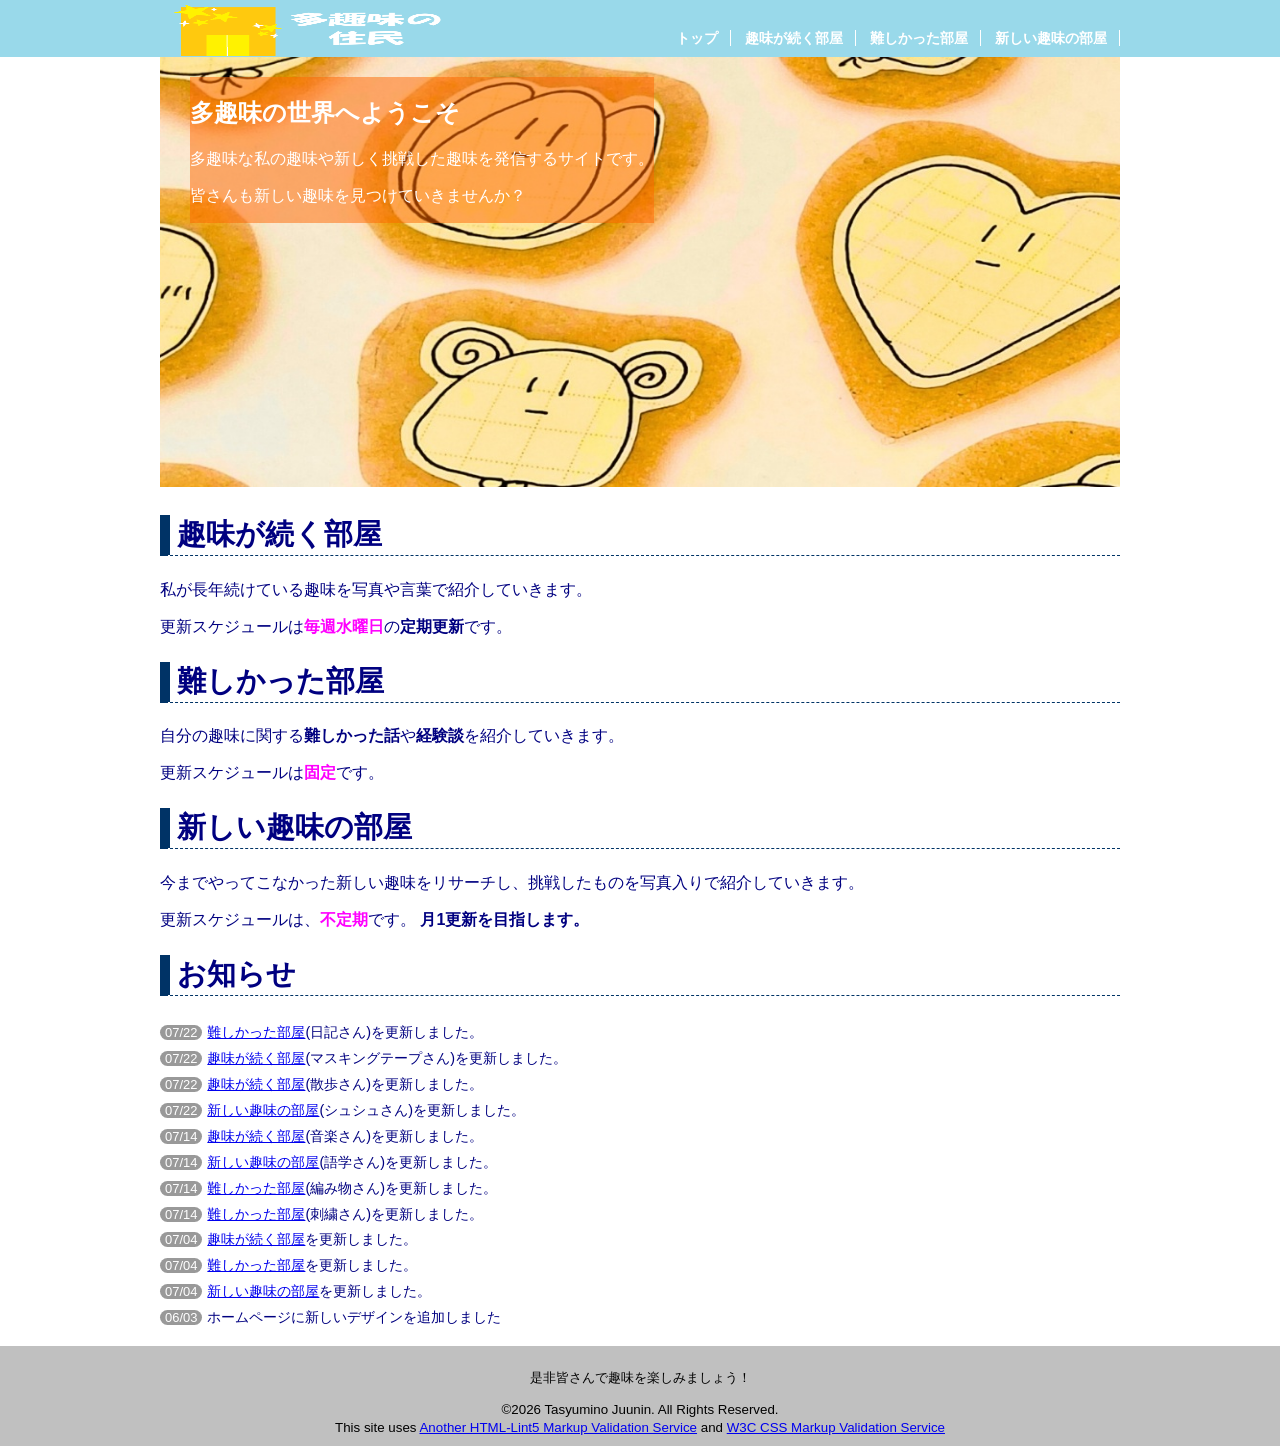
<file: index.html>
<!DOCTYPE html>
<html lang="ja">

<head>
    <meta charset="UTF-8">
    <title>多趣味の住民：トップページ</title>
    <link rel="stylesheet" href="css/mystyle.css">
    <meta name="description" content="多趣味な私の趣味や新しく挑戦した趣味を発信するサイトです。新しく趣味を始めた方や趣味を持っている方ぜひ覗いてみてください">
    <meta name="viewpoint" content="width=device-width">
</head>

<body>
    <header>
        <div class="header-in">
            <!--ロゴ画像-->
            <img src="image/logo.png" width="300" height="56" alt="多趣味の住民">
            <nav>
                <ul>
                    <li><a href="index.html">トップ</a></li>
                    <li><a href="syumigatuduku.html">趣味が続く部屋</a></li>
                    <li><a href="muzukasikatta.html">難しかった部屋</a></li>
                    <li><a href="atarasii.html">新しい趣味の部屋</a></li>
                </ul>
            </nav>
        </div>
    </header>
    <article>
        <!--validatorエラー対策-->
        <h1 class="dummy"></h1>
        <img src="image/image.jpg" width="960" height="430" alt="趣味のイメージ画像">
        <div class="catch">
            <h1>多趣味の世界へようこそ</h1>
            <p>多趣味な私の趣味や新しく挑戦した趣味を発信するサイトです。</p>
            <p>皆さんも新しい趣味を見つけていきませんか？</p>
        </div>
        <div class="navy">
            <section>
                <h2>趣味が続く部屋</h2>
                <p>
                    私が長年続けている趣味を写真や言葉で紹介していきます。
                </p>
                <p>
                    更新スケジュールは<span class="fuchsia"><strong>毎週水曜日</strong></span>の<strong>定期更新</strong>です。
                </p>
            </section>
            <section>
                <h2>難しかった部屋</h2>
                <p>
                    自分の趣味に関する<strong>難しかった話</strong>や<strong>経験談</strong>を紹介していきます。
                </p>
                <p>
                    更新スケジュールは<span class="fuchsia"><strong>固定</strong></span>です。
                </p>
            </section>
            <section>
                <h2>新しい趣味の部屋</h2>
                <p>
                    今までやってこなかった新しい趣味をリサーチし、挑戦したものを写真入りで紹介していきます。
                </p>
                <p>
                    更新スケジュールは、<span class="fuchsia"><strong>不定期</strong></span>です。
                    <strong>月1更新を目指します。</strong>
                </p>
            </section>
            <section>
                <h2>お知らせ</h2>
                <ul>
                    <li><time datetime="2026-07-22">07/22</time><a href="muzukasikatta.html">難しかった部屋</a>(日記さん)を更新しました。</li>
                    <li><time datetime="2026-07-22">07/22</time><a href="syumigatuduku.html">趣味が続く部屋</a>(マスキングテープさん)を更新しました。</li>
                    <li><time datetime="2026-07-22">07/22</time><a href="syumigatuduku.html">趣味が続く部屋</a>(散歩さん)を更新しました。</li>
                    <li><time datetime="2026-07-22">07/22</time><a href="atarasii.html">新しい趣味の部屋</a>(シュシュさん)を更新しました。</li>
                    <li><time datetime="2026-07-14">07/14</time><a href="syumigatuduku.html">趣味が続く部屋</a>(音楽さん)を更新しました。</li>
                    <li><time datetime="2026-07-14">07/14</time><a href="atarasii.html">新しい趣味の部屋</a>(語学さん)を更新しました。</li>
                    <li><time datetime="2026-07-14">07/14</time><a href="muzukasikatta.html">難しかった部屋</a>(編み物さん)を更新しました。</li>
                    <li><time datetime="2026-07-14">07/14</time><a href="muzukasikatta.html">難しかった部屋</a>(刺繍さん)を更新しました。</li>
                    <li><time datetime="2026-07-04">07/04</time><a href="syumigatuduku.html">趣味が続く部屋</a>を更新しました。</li>
                    <li><time datetime="2026-07-04">07/04</time><a href="muzukasikatta.html">難しかった部屋</a>を更新しました。</li>
                    <li><time datetime="2026-07-04">07/04</time><a href="atarasii.html">新しい趣味の部屋</a>を更新しました。</li>
                    <li><time datetime="2026-06-03">06/03</time>ホームページに新しいデザインを追加しました</li>
                </ul>
            </section>
        </div>
    </article>
    <footer>
        <p>是非皆さんで趣味を楽しみましょう！</p>
        <small>&copy;2026 Tasyumino Juunin. All Rights Reserved.</small>
        <br><small>This site uses <a href="http://www.htmllint.net/html-lint/htmllint.html#" target="_blank">Another HTML-Lint5 Markup Validation Service</a>
        and <a href="http://jigsaw.w3.org/css-validator/#validatebyupload" target="_blank"> W3C CSS Markup Validation Service</a></small>
    </footer>
</body>

</html>
</file>
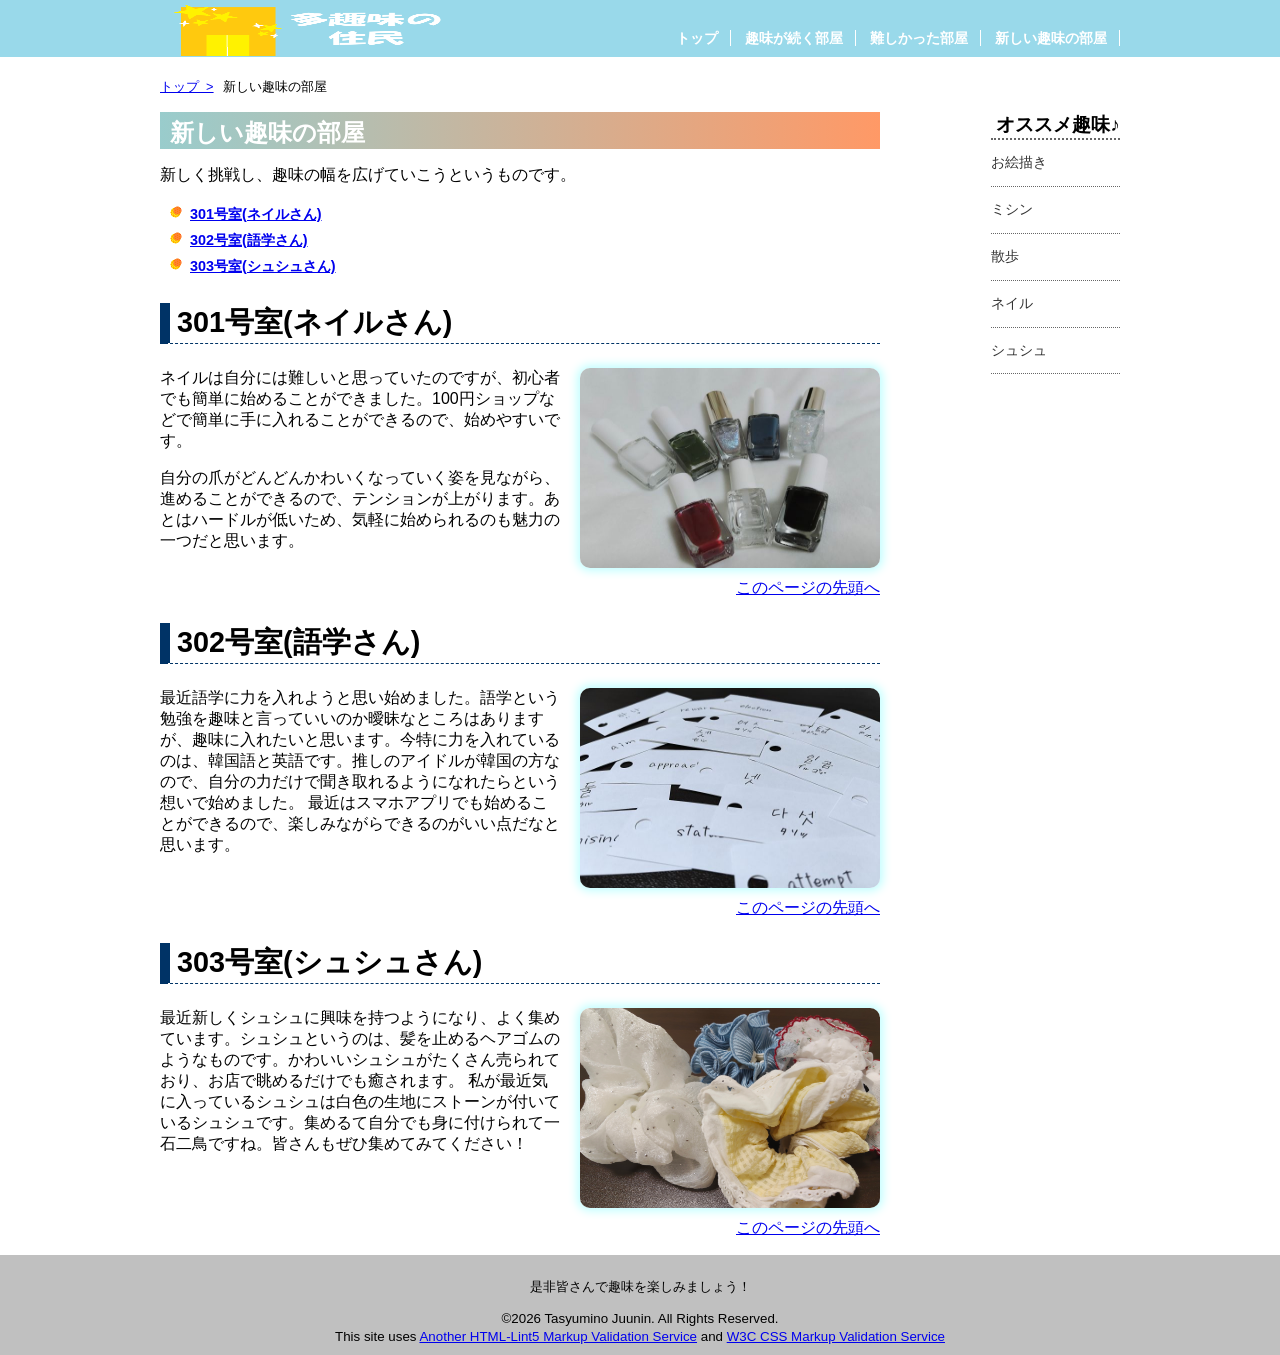
<file: atarasii.html>
<!DOCTYPE html>
<html lang="ja">

<head>
    <meta charset="UTF-8">
    <title>多趣味の住民：新しい趣味の部屋</title>
    <link rel="stylesheet" href="css/mystyle.css">
    <meta name="description" content="こちらは多趣味の住民の新しい趣味の部屋です。この部屋では、私が趣味を広げたいと思い今までやってこなかった新しい趣味に挑戦したものを紹介しています。">
    <meta name="viewpoint" content="width=device-width">
</head>

<body>
    <header>
        <div class="header-in">
            <a href="index.html" id="pagetop">
            <img src="image/logo.png" width="300" height="56" alt="多趣味の住民">
            </a>
            <nav>
                <ul>
                    <li><a href="index.html">トップ</a></li>
                    <li><a href="syumigatuduku.html">趣味が続く部屋</a></li>
                    <li><a href="muzukasikatta.html">難しかった部屋</a></li>
                    <li><a href="atarasii.html">新しい趣味の部屋</a></li>
                </ul>
            </nav>
        </div>
    </header>
    <article class="page">
         <!-- validatorエラー対策 --><h1></h1>
        <ol>
            <li><a href="index.html">トップ&nbsp;&nbsp;&gt;</a></li>
            <li>新しい趣味の部屋</li>
        </ol>
        <div class="syumi-kiji">
        <h1  class="sub-h1">新しい趣味の部屋</h1>
        <p>新しく挑戦し、趣味の幅を広げていこうというものです。</p>
        <ul  class="point-list">
            <li><a href="#atarasii1">301号室(ネイルさん)</a></li>
            <li><a href="#atarasii2">302号室(語学さん)</a></li>
            <li><a href="#atarasii3">303号室(シュシュさん)</a></li>
        </ul>
        <section>
            <h2 id="atarasii1">301号室(ネイルさん)</h2>
            <img class="point-img" src="image/neil.jpg" width="300" height="200" alt="ネイルの写真">
            <p>ネイルは自分には難しいと思っていたのですが、初心者でも簡単に始めることができました。100円ショップなどで簡単に手に入れることができるので、始めやすいです。</p>
            <p>自分の爪がどんどんかわいくなっていく姿を見ながら、進めることができるので、テンションが上がります。あとはハードルが低いため、気軽に始められるのも魅力の一つだと思います。</p>
            <p  class="sentou"><a href="#pagetop">このページの先頭へ</a></p>
        </section>
        <section>
            <h2 id="atarasii2">302号室(語学さん)</h2>
            <img class="point-img" src="image/gogaku.jpg" width="300" height="200" alt="単語帳の写真">
            <p>
                最近語学に力を入れようと思い始めました。語学という勉強を趣味と言っていいのか曖昧なところはありますが、趣味に入れたいと思います。今特に力を入れているのは、韓国語と英語です。推しのアイドルが韓国の方なので、自分の力だけで聞き取れるようになれたらという想いで始めました。
                最近はスマホアプリでも始めることができるので、楽しみながらできるのがいい点だなと思います。
            </p>
            <p  class="sentou"><a href="#pagetop">このページの先頭へ</a></p>
        </section>
        <section>
            <h2 id="atarasii3">303号室(シュシュさん)</h2>
            <img class="point-img" src="image/syusyu.jpg" width="300" height="200" alt="シュシュの写真">
            <p>
                最近新しくシュシュに興味を持つようになり、よく集めています。シュシュというのは、髪を止めるヘアゴムのようなものです。かわいいシュシュがたくさん売られており、お店で眺めるだけでも癒されます。
                私が最近気に入っているシュシュは白色の生地にストーンが付いているシュシュです。集めるて自分でも身に付けられて一石二鳥ですね。皆さんもぜひ集めてみてください！
            </p>
            <p  class="sentou"><a href="#pagetop">このページの先頭へ</a></p>
        </section>
        </div>
        <aside>
            <h1>オススメ趣味♪</h1>
            <ul>
                <li><a href="syumigatuduku.html">お絵描き</a></li>
                <li><a href="syumigatuduku.html">ミシン</a></li>
                <li><a href="syumigatuduku.html">散歩</a></li>
                <li><a href="atarasii.html">ネイル</a></li>
                <li><a href="atarasii.html">シュシュ</a></li>
            </ul>
        </aside>
    </article>
    <footer>
        <p>是非皆さんで趣味を楽しみましょう！</p>
        <small>&copy;2026 Tasyumino Juunin. All Rights Reserved.</small>
        <br><small>This site uses <a href="http://www.htmllint.net/html-lint/htmllint.html#" target="_blank">Another HTML-Lint5 Markup Validation Service</a>
        and <a href="http://jigsaw.w3.org/css-validator/#validatebyupload" target="_blank"> W3C CSS Markup Validation Service</a></small>
    </footer>
</body>

</html>
</file>
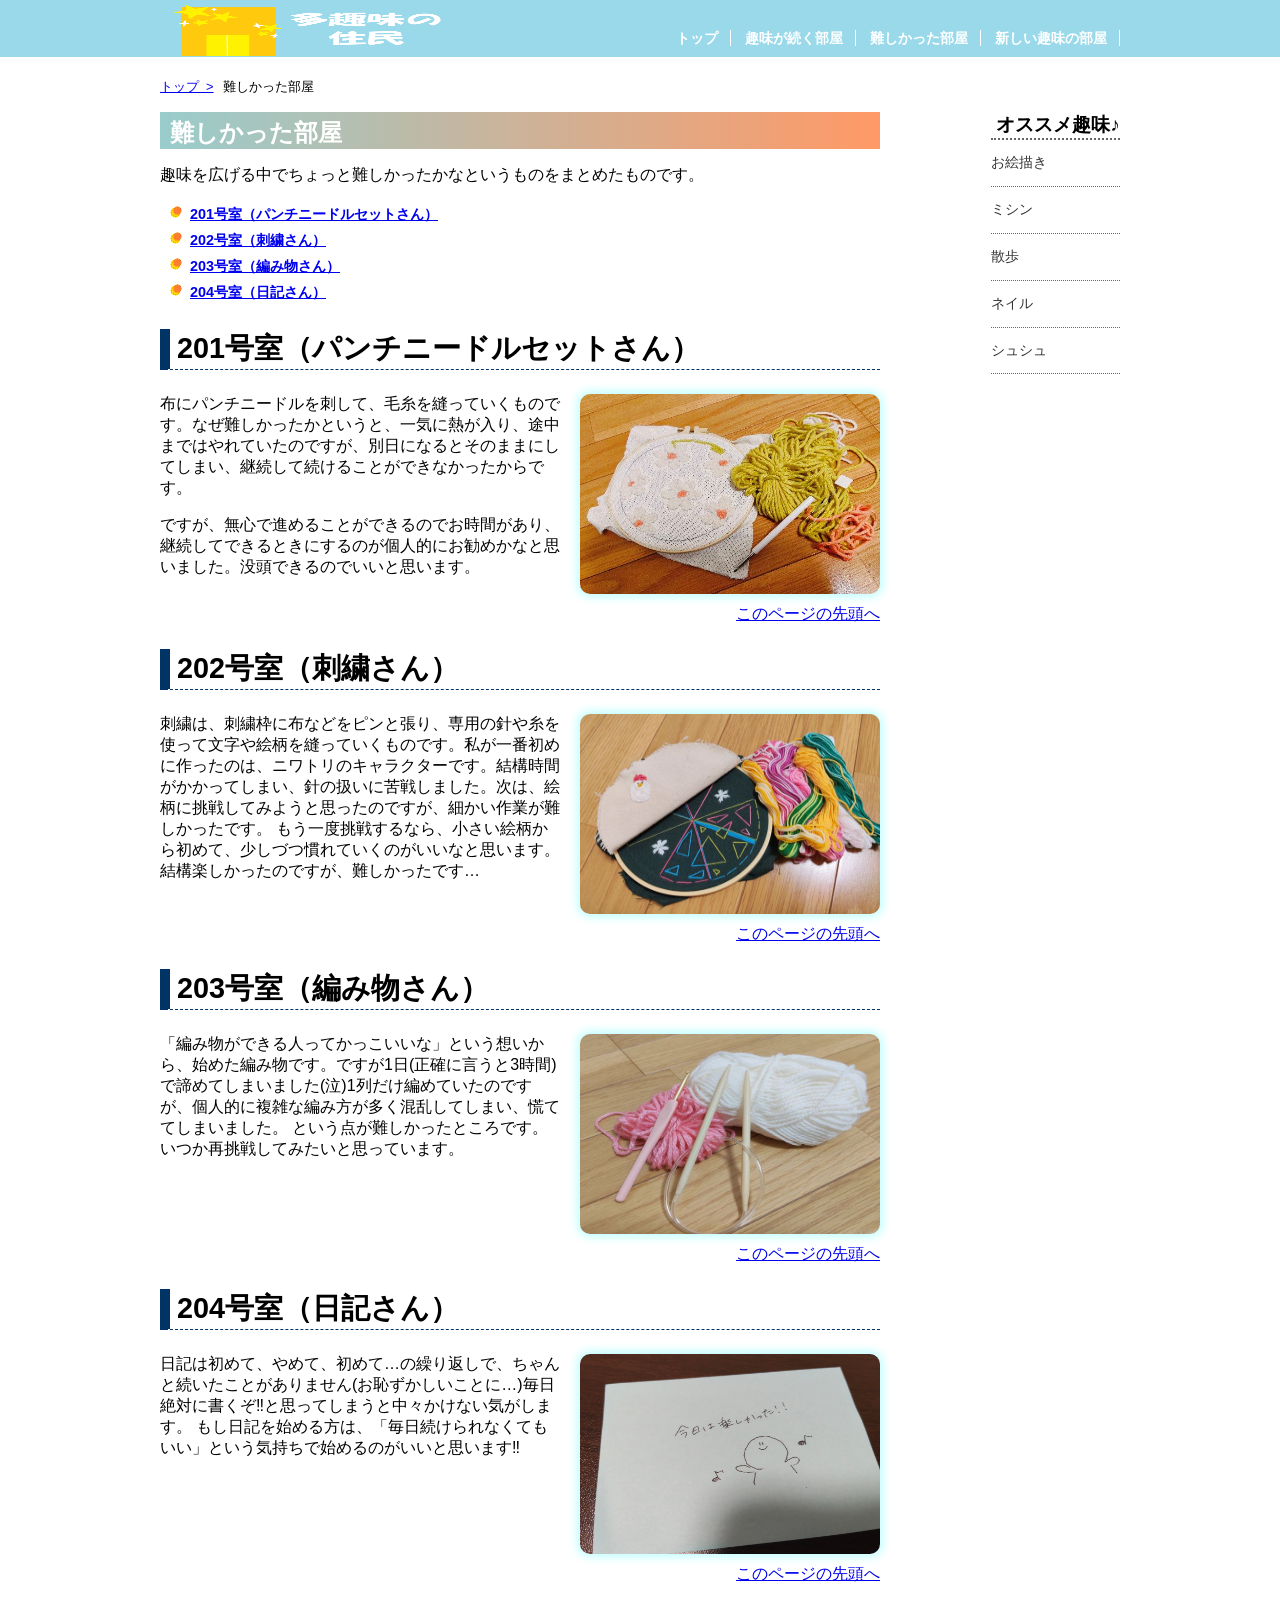
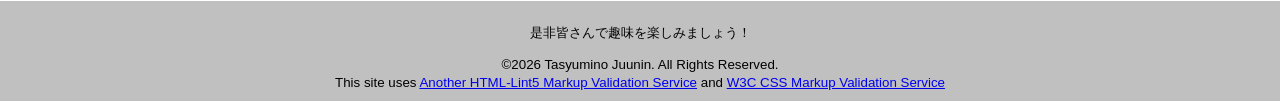
<file: muzukasikatta.html>
<!DOCTYPE html>
<html lang="ja">

<head>
    <meta charset="UTF-8">
    <title>多趣味の住民：難しかった部屋</title>
    <link rel="stylesheet" href="css/mystyle.css">
    <meta name="description" content="こちらは多趣味の住民の難しかった部屋です！この部屋では、私が趣味を増やしていく中で自分には難しかったなというのをまとめています。">
    <meta name="viewpoint" content="width=device-width">
</head>

<body>
    <header>
        <div class="header-in">
            <a href="index.html" id="pagetop">
            <img src="image/logo.png" width="300" height="56" alt="多趣味の住民">
            </a>
            <nav>
                <ul>
                    <li><a href="index.html">トップ</a></li>
                    <li><a href="syumigatuduku.html">趣味が続く部屋</a></li>
                    <li><a href="muzukasikatta.html">難しかった部屋</a></li>
                    <li><a href="atarasii.html">新しい趣味の部屋</a></li>
                </ul>
            </nav>
        </div>
    </header>
    <article class="page">
         <!-- validatorエラー対策 --><h1></h1>
        <ol>
            <li><a href="index.html">トップ&nbsp;&nbsp;&gt;</a></li>
            <li>難しかった部屋</li>
        </ol>
        <div class="syumi-kiji">
        <h1  class="sub-h1">難しかった部屋</h1>
        <p>趣味を広げる中でちょっと難しかったかなというものをまとめたものです。</p>
        <ul  class="point-list">
            <li><a href="#misu1">201号室（パンチニードルセットさん）</a></li>
            <li><a href="#misu2">202号室（刺繍さん）</a></li>
            <li><a href="#misu3">203号室（編み物さん）</a></li>
            <li><a href="#misu4">204号室（日記さん）</a></li>
        </ul>
        <section>
            <h2 id="misu1">201号室（パンチニードルセットさん）</h2>
            <img class="point-img" src="image/pantinidoru.jpg" width="300" height="200" alt="パンチニードルセットの写真">
            <p>布にパンチニードルを刺して、毛糸を縫っていくものです。なぜ難しかったかというと、一気に熱が入り、途中まではやれていたのですが、別日になるとそのままにしてしまい、継続して続けることができなかったからです。</p>
            <p>ですが、無心で進めることができるのでお時間があり、継続してできるときにするのが個人的にお勧めかなと思いました。没頭できるのでいいと思います。</p>
            <p  class="sentou"><a href="#pagetop">このページの先頭へ</a></p>
        </section>
        <section>
            <h2 id="misu2">202号室（刺繍さん）</h2>
            <img class="point-img" src="image/sisyuu.jpg" width="300" height="200" alt="刺繡の写真">
            <p>
                刺繍は、刺繍枠に布などをピンと張り、専用の針や糸を使って文字や絵柄を縫っていくものです。私が一番初めに作ったのは、ニワトリのキャラクターです。結構時間がかかってしまい、針の扱いに苦戦しました。次は、絵柄に挑戦してみようと思ったのですが、細かい作業が難しかったです。
                もう一度挑戦するなら、小さい絵柄から初めて、少しづつ慣れていくのがいいなと思います。結構楽しかったのですが、難しかったです…
            </p>
            <p  class="sentou"><a href="#pagetop">このページの先頭へ</a></p>
        </section>
        <section>
            <h2 id="misu3">203号室（編み物さん）</h2>
            <img class="point-img" src="image/amimono.jpg" width="300" height="200" alt="編み物の写真">
            <p>
                「編み物ができる人ってかっこいいな」という想いから、始めた編み物です。ですが1日(正確に言うと3時間)で諦めてしまいました(泣)1列だけ編めていたのですが、個人的に複雑な編み方が多く混乱してしまい、慌ててしまいました。
                という点が難しかったところです。いつか再挑戦してみたいと思っています。
            </p>
            <p  class="sentou"><a href="#pagetop">このページの先頭へ</a></p>
        </section>
        <section>
            <h2 id="misu4">204号室（日記さん）</h2>
            <img class="point-img" src="image/nikki.jpg" width="300" height="200" alt="日記例の写真">
            <p>
                日記は初めて、やめて、初めて…の繰り返しで、ちゃんと続いたことがありません(お恥ずかしいことに…)毎日絶対に書くぞ‼と思ってしまうと中々かけない気がします。
                もし日記を始める方は、「毎日続けられなくてもいい」という気持ちで始めるのがいいと思います‼
            </p>
            <p  class="sentou"><a href="#pagetop">このページの先頭へ</a></p>
        </section>
        </div>
        <aside>
            <h1>オススメ趣味♪</h1>
            <ul>
                <li><a href="syumigatuduku.html">お絵描き</a></li>
                <li><a href="syumigatuduku.html">ミシン</a></li>
                <li><a href="syumigatuduku.html">散歩</a></li>
                <li><a href="atarasii.html">ネイル</a></li>
                <li><a href="atarasii.html">シュシュ</a></li>
            </ul>
        </aside>
    </article>
    <footer>
        <p>是非皆さんで趣味を楽しみましょう！</p>
        <small>&copy;2026 Tasyumino Juunin. All Rights Reserved.</small>
        <br><small>This site uses <a href="http://www.htmllint.net/html-lint/htmllint.html#" target="_blank">Another HTML-Lint5 Markup Validation Service</a>
        and <a href="http://jigsaw.w3.org/css-validator/#validatebyupload" target="_blank"> W3C CSS Markup Validation Service</a></small>
    </footer>
</body>

</html>
</file>
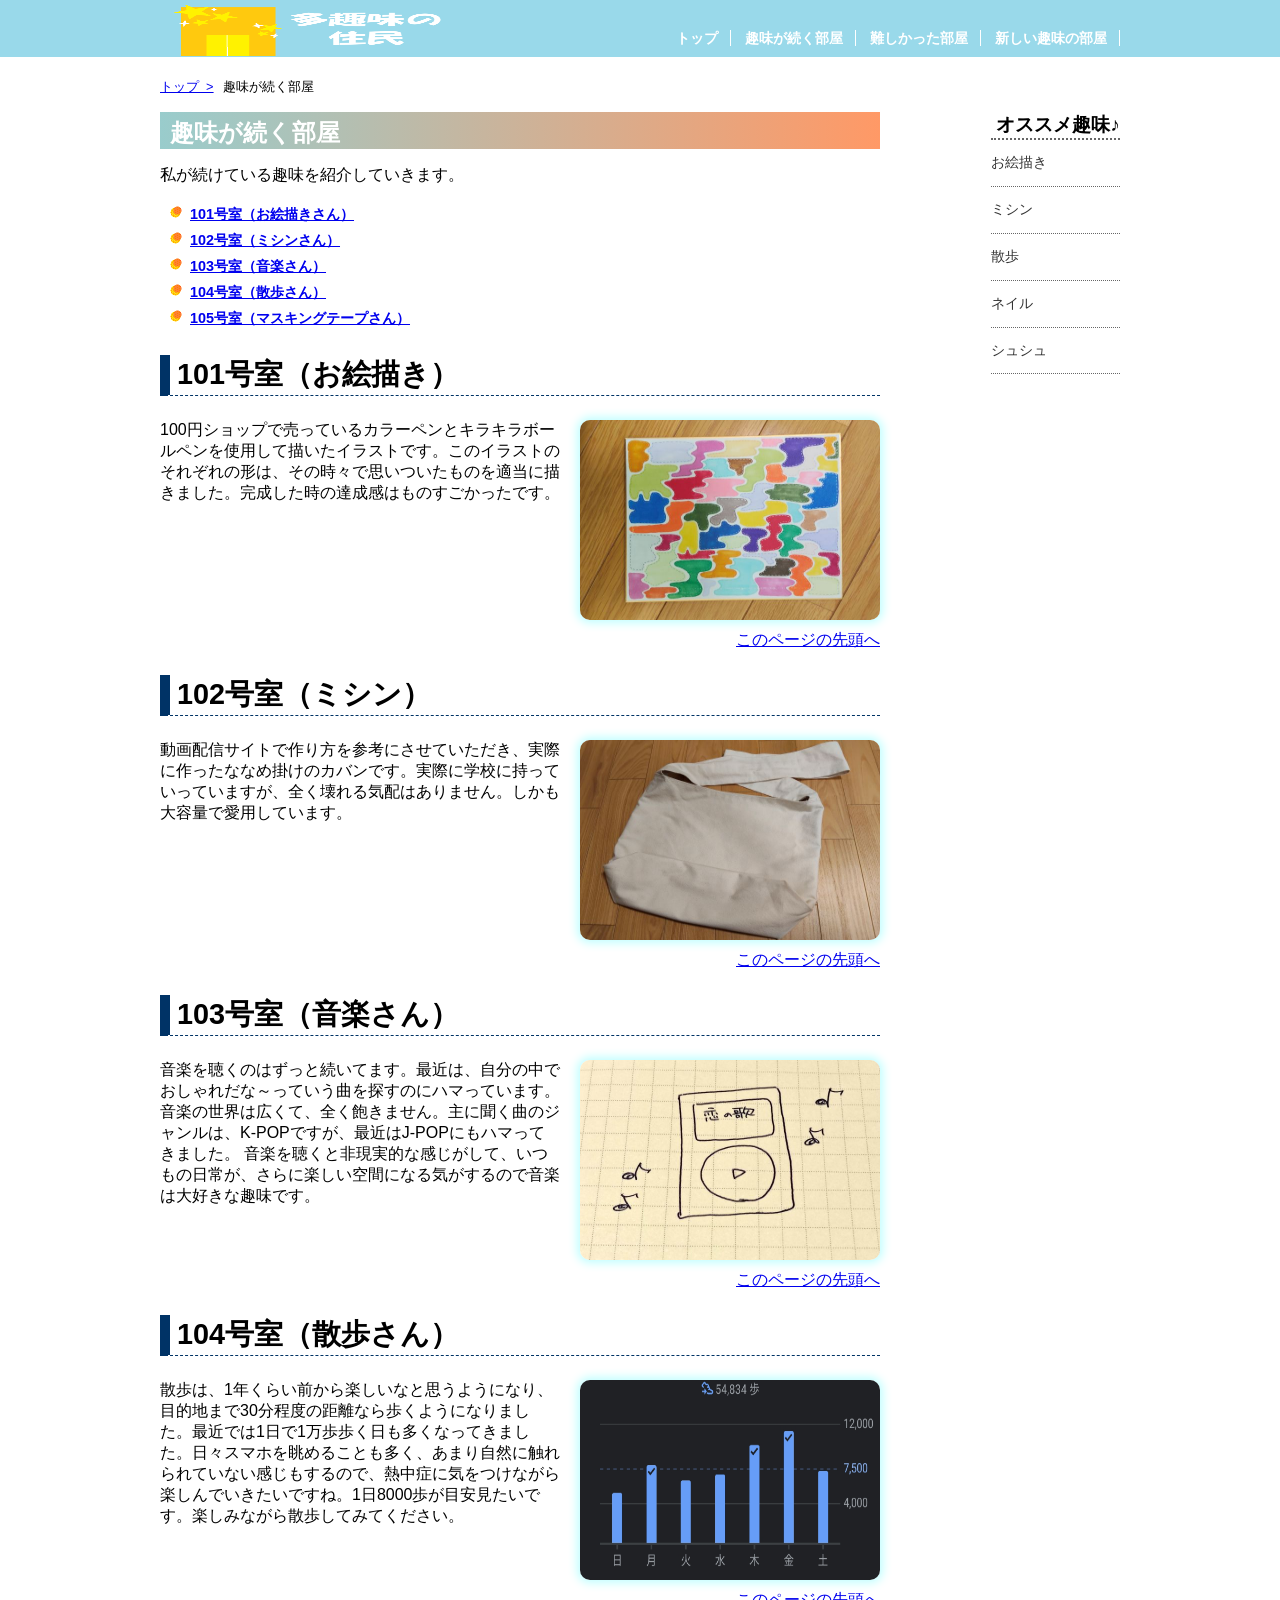
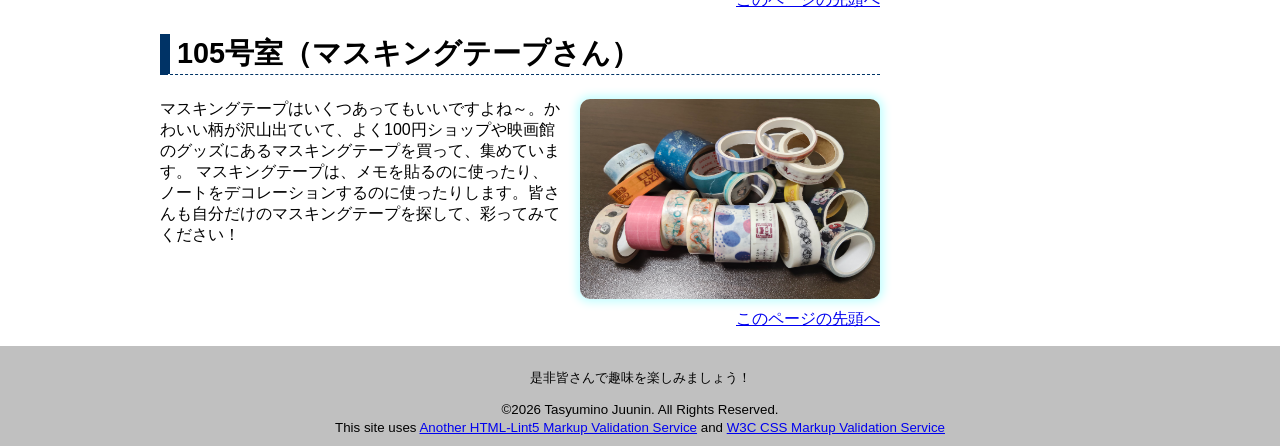
<file: syumigatuduku.html>
<!DOCTYPE html>
<html lang="ja">

<head>
    <meta charset="UTF-8">
    <title>多趣味の住民：趣味が続く部屋</title>
    <link rel="stylesheet" href="css/mystyle.css">
    <meta name="description" content="こちらは多趣味の住民の趣味が続く部屋です！この部屋では、私が長年続けている趣味の活動を紹介しています。">
    <meta name="viewpoint" content="width=device-width">
</head>

<body>
    <header>
        <div class="header-in">
            <a href="index.html" id="pagetop">
            <img src="image/logo.png" width="300" height="56" alt="多趣味の住民">
            </a>
            <nav>
                <ul>
                    <li><a href="index.html">トップ</a></li>
                    <li><a href="syumigatuduku.html">趣味が続く部屋</a></li>
                    <li><a href="muzukasikatta.html">難しかった部屋</a></li>
                    <li><a href="atarasii.html">新しい趣味の部屋</a></li>
                </ul>
            </nav>
        </div>
    </header>
    <article class="page">
         <!-- validatorエラー対策 --><h1></h1>
        <ol>
            <li><a href="index.html">トップ&nbsp;&nbsp;&gt;</a></li>
            <li>趣味が続く部屋</li>
        </ol>
        <div class="syumi-kiji">
        <h1  class="sub-h1">趣味が続く部屋</h1>
        <p>私が続けている趣味を紹介していきます。</p>
        <ul  class="point-list">
            <li><a href="#tuduku1">101号室（お絵描きさん）</a></li>
            <li><a href="#tuduku2">102号室（ミシンさん）</a></li>
            <li><a href="#tuduku3">103号室（音楽さん）</a></li>
            <li><a href="#tuduku4">104号室（散歩さん）</a></li>
            <li><a href="#tuduku5">105号室（マスキングテープさん）</a></li>
        </ul>
        <section>
            <h2 id="tuduku1">101号室（お絵描き）</h2>
            <img class="point-img" src="image/irasuto3.jpg" width="300" height="200" alt="イラストの写真">
            <p>100円ショップで売っているカラーペンとキラキラボールペンを使用して描いたイラストです。このイラストのそれぞれの形は、その時々で思いついたものを適当に描きました。完成した時の達成感はものすごかったです。
            </p>
            <p class="sentou"><a href="#pagetop">このページの先頭へ</a></p>
        </section>
        <section>
            <h2 id="tuduku2">102号室（ミシン）</h2>
            <img class="point-img" src="image/kaban.jpg" width="300" height="200" alt="手作りカバンの写真">
            <p>動画配信サイトで作り方を参考にさせていただき、実際に作ったななめ掛けのカバンです。実際に学校に持っていっていますが、全く壊れる気配はありません。しかも大容量で愛用しています。
            </p>
            <p class="sentou"><a href="#pagetop">このページの先頭へ</a></p>
        </section>
        <section>
            <h2 id="tuduku3">103号室（音楽さん）</h2>
            <img class="point-img" src="image/onngaku.jpg" width="300" height="200" alt="音楽のイメージ写真">
            <p>
                音楽を聴くのはずっと続いてます。最近は、自分の中でおしゃれだな～っていう曲を探すのにハマっています。音楽の世界は広くて、全く飽きません。主に聞く曲のジャンルは、K-POPですが、最近はJ-POPにもハマってきました。
                音楽を聴くと非現実的な感じがして、いつもの日常が、さらに楽しい空間になる気がするので音楽は大好きな趣味です。
            </p>
            <p class="sentou"><a href="#pagetop">このページの先頭へ</a></p>
        </section>
        <section>
            <h2 id="tuduku4">104号室（散歩さん）</h2>
            <img class="point-img" src="image/sanpo.jpg" width="300" height="200" alt="歩数記録の写真">
            <p>
                散歩は、1年くらい前から楽しいなと思うようになり、目的地まで30分程度の距離なら歩くようになりました。最近では1日で1万歩歩く日も多くなってきました。日々スマホを眺めることも多く、あまり自然に触れられていない感じもするので、熱中症に気をつけながら
                楽しんでいきたいですね。1日8000歩が目安見たいです。楽しみながら散歩してみてください。
            </p>
            <p class="sentou"><a href="#pagetop">このページの先頭へ</a></p>
        </section>
        <section>
            <h2 id="tuduku5">105号室（マスキングテープさん）</h2>
            <img class="point-img" src="image/masute.jpg" width="300" height="200" alt="マスキングテープの写真">
            <p>
                マスキングテープはいくつあってもいいですよね～。かわいい柄が沢山出ていて、よく100円ショップや映画館のグッズにあるマスキングテープを買って、集めています。
                マスキングテープは、メモを貼るのに使ったり、ノートをデコレーションするのに使ったりします。皆さんも自分だけのマスキングテープを探して、彩ってみてください！
            </p>
            <p class="sentou"><a href="#pagetop">このページの先頭へ</a></p>
        </section>
        </div>
        <aside>
            <h1>オススメ趣味♪</h1>
            <ul>
                <li><a href="syumigatuduku.html">お絵描き</a></li>
                <li><a href="syumigatuduku.html">ミシン</a></li>
                <li><a href="syumigatuduku.html">散歩</a></li>
                <li><a href="atarasii.html">ネイル</a></li>
                <li><a href="atarasii.html">シュシュ</a></li>
            </ul>
        </aside>
    </article>
    <footer>
        <p>是非皆さんで趣味を楽しみましょう！</p>
        <small>&copy;2026 Tasyumino Juunin. All Rights Reserved.</small>
        <br><small>This site uses <a href="http://www.htmllint.net/html-lint/htmllint.html#" target="_blank">Another HTML-Lint5 Markup Validation Service</a>
        and <a href="http://jigsaw.w3.org/css-validator/#validatebyupload" target="_blank"> W3C CSS Markup Validation Service</a></small>
    </footer>
</body>

</html>
</file>
<file: css/mystyle.css>
@charset "utf-8";

body{
    font-family: "メイリオ","Hiragino Sans",sans-serif;
    margin: 0;
    padding: 0;
}

h1{
    color: #ffffff;
    }

.dummy {
    margin: 0;
}

footer{
    text-align: center;
    background-color: #c0c0c0;
    color: #000000;
    padding-top: 10px;
    padding-bottom: 10px;
    clear: both;
}

footer p {
    font-size: small;
}

.subhead{
    background-color: #808000;
    }


h2{
    font-family: "メイリオ","Hiragino Sans",sans-serif;
    font-size: 180%;
    border-bottom:  1px dashed #003366;
    border-left: 10px solid #003366;
    padding-left: 7px;
}

.navy{
    color: #000080;
}

.fuchsia{
    color: #f0f;
}

article{
    position: relative;
    clear: both;
    width: 960px;
    margin-left: auto;
    margin-right: auto;
}

.catch {
    position: absolute;
    top: 20px;
    left: 30px;
    color: #ffffff;
    text-shadow: 0px 5px 10px #ecb50000;
    background-color: rgba(255, 102, 0, 0.5);
}

.catch p {
    color: #ffffff;
}

header {
    background-color:#99D9EA;
}

ul {
    list-style-type: none;
    padding-left: 0;
    line-height: 1.8;
    font-size: 90%;
}

ul time {
    background-color: #999999;
    color: #ffffff;
    border-radius: 10px;
    font-size: 90%;
    padding-left: 5px;
    padding-right: 5px;
    margin-right: 5px;
}

nav ul {
    font-weight: bold;
    text-align: right;
    padding-top: 26px;
    padding-bottom: 5px;
    margin: 0;
}

nav li {
    display: inline;
    padding-left: 10px;
    padding-right: 12px;
    border-right: 1px solid #ffffff;
}

header img {
    float: left;
}

.header-in {
    width: 960px;
    margin-left: auto;
    margin-right: auto;
}

.sub-h1 {
    background: linear-gradient(to right,#99cccc,#ff9966);
    padding-top: 5px;
    padding-left: 10px;
    margin: 0;
}

.point-list {
    list-style-image: url(../image/list.gif);
    font-weight: bold;
    margin-left: 30px;
}

.point-img {
    box-shadow: 0px 0px 10px 3px #c0feff;
    border-radius: 10px;
    float: right;
    margin-left: 20px;
    margin-bottom: 10px;
}

.sentou {
    clear: both;
    text-align: right;
}

ol li {
    display: inline;
    margin-right: 5px;
    font-size: 80%;
}

ol {
    padding-left: 0%;
}

.page {
    padding-left: 10px;
    padding-right: 10px;
} 

nav ul a {
    text-decoration: none;
    color: #ffffff;
}

nav ul a:link {
    color: #ffffff;
}

nav ul a:visited {
    color: #ffffff;
}

nav ul a:hover {
    color: #ffcc88;
}

nav ul a:active {
    color: #ff0000;
}

aside h1 {
    color: #000000;
    font-size: 120%;
    border-bottom: 2px dotted #666666;
    padding-left: 5px;
    margin: 0;
}

aside li {
    border-bottom: 1px dotted #666666;
}

aside ul {
    margin: 0;
}

aside a {
    display: block;
    color: #333333;
    text-decoration: none;
    padding-top: 10px;
    padding-bottom: 10px;
}

aside a:hover {
    background-color: #dcdcdc;
}

.syumi-kiji {
    float: left;
    width: 75%;
}

aside {
    float: right;
}

/* 959px以下の場合 */
@media(max-width: 959px){
    header img {
        float: none;
	}

    nav ul {
        text-align: left;
        margin-left: 10px;
	}

    article {
        width: auto;
	}

    article img {
        max-width: 100%;
        height: auto;
	}

    .header-in{
        width: auto;
	}
}

/* 600px以下の場合 */
@media (max-width:600px){
    nav li {
        font-size: 75%;
        padding-left: 2px;
        padding-right: 2px;
    }

    footer {
        font-size: 75%;
    }

    .catch {
        top: 5px;
        left: 10px;
        /* font-size: 75%; */
    }

}

/* プリント出力 */
@media print {
    .catch {
        color: #000000;
        text-shadow: none;
    }
    footer {
        color: #000000;
    }
}
</file>
